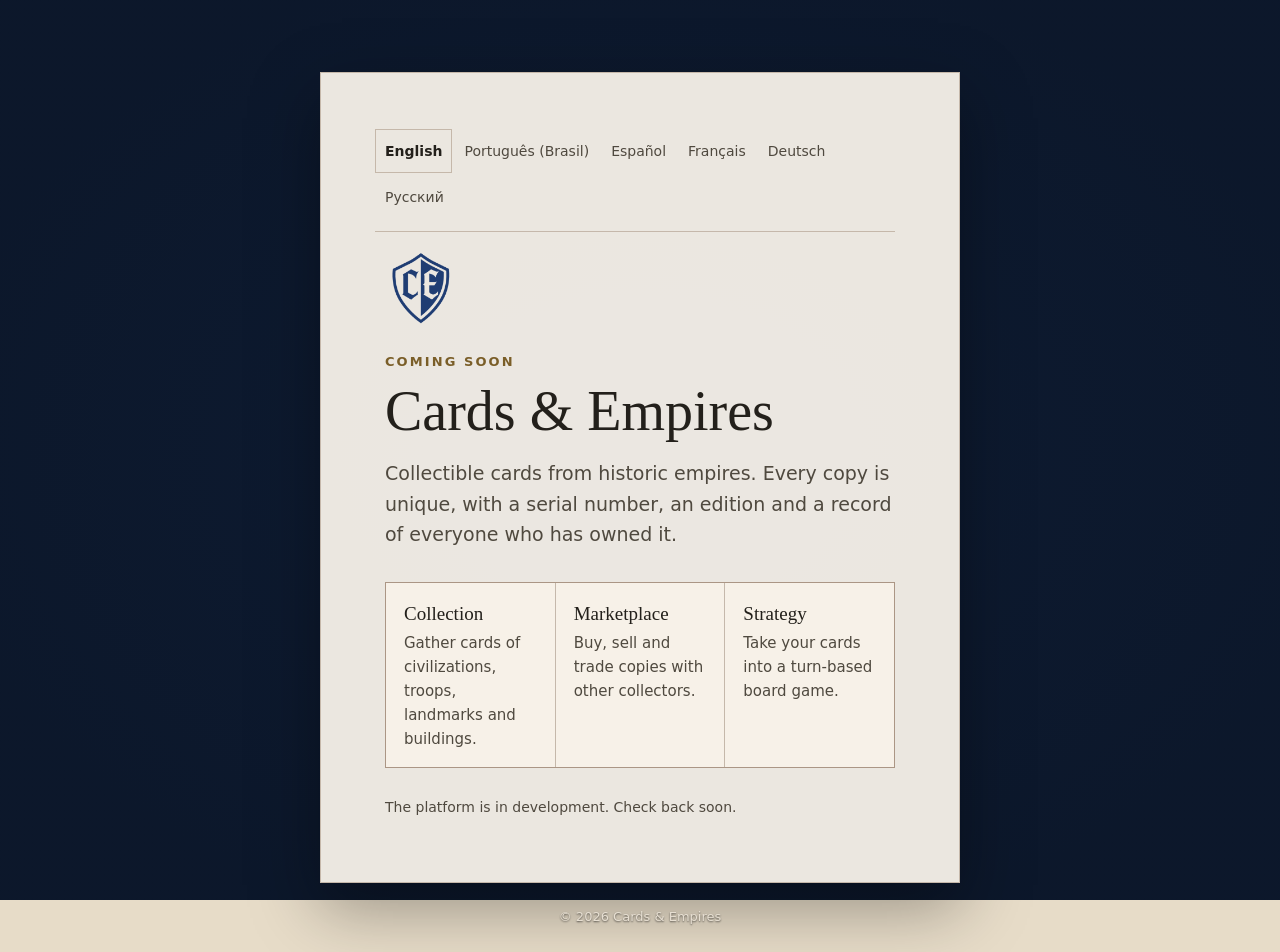
<file: index.html>
<!doctype html>
<html lang="en">
<head>
    <meta charset="utf-8">
    <meta name="viewport" content="width=device-width, initial-scale=1">
    <title>Cards &amp; Empires — Coming soon</title>
    <meta name="description" content="Cards &amp; Empires: unique collectible cards from historic empires, with a collection, a marketplace and a strategy game. Coming soon.">
    <meta name="color-scheme" content="dark light">
    <meta name="theme-color" content="#10213d">
    <meta http-equiv="Content-Security-Policy" content="default-src 'none'; script-src 'self'; img-src 'self'; style-src 'self'; base-uri 'none'; form-action 'none'">
    <meta name="referrer" content="strict-origin-when-cross-origin">
    <link rel="canonical" href="https://cardsandempires.com/">
    <link rel="alternate" hreflang="en" href="https://cardsandempires.com/">
    <link rel="alternate" hreflang="pt-BR" href="https://cardsandempires.com/pt-br/">
    <link rel="alternate" hreflang="es" href="https://cardsandempires.com/es/">
    <link rel="alternate" hreflang="fr" href="https://cardsandempires.com/fr/">
    <link rel="alternate" hreflang="de" href="https://cardsandempires.com/de/">
    <link rel="alternate" hreflang="ru" href="https://cardsandempires.com/ru/">
    <link rel="alternate" hreflang="x-default" href="https://cardsandempires.com/">
    <link rel="icon" href="/favicon.ico" sizes="any">
    <link rel="icon" type="image/png" sizes="32x32" href="/favicon-32x32.png">
    <link rel="stylesheet" href="/styles.css?v=c09af59374">
    <script src="/lang.js?v=146cf6b974"></script>
</head>
<body>
    <div class="backdrop" aria-hidden="true"><span></span><span></span><span></span><span></span><span></span><span></span><span></span></div>
    <main class="landing" aria-labelledby="title">
        <section class="panel">
            <div class="panel-top">
                <picture class="mark">
                    <source srcset="/assets/brand-mark-navy.png" media="(prefers-color-scheme: light)">
                    <img src="/assets/brand-mark-cream.png" alt="" width="72" height="72">
                </picture>
                <nav class="languages" aria-label="Language">
                    <ul>
                <li><a href="/" hreflang="en" lang="en" aria-current="page">English</a></li>
                <li><a href="/pt-br/" hreflang="pt-BR" lang="pt-BR">Português (Brasil)</a></li>
                <li><a href="/es/" hreflang="es" lang="es">Español</a></li>
                <li><a href="/fr/" hreflang="fr" lang="fr">Français</a></li>
                <li><a href="/de/" hreflang="de" lang="de">Deutsch</a></li>
                <li><a href="/ru/" hreflang="ru" lang="ru">Русский</a></li>
                    </ul>
                </nav>
            </div>
            <p class="kicker">Coming soon</p>
            <h1 id="title">Cards &amp; Empires</h1>
            <p class="lead">Collectible cards from historic empires. Every copy is unique, with a serial number, an edition and a record of everyone who has owned it.</p>
            <ul class="pillars">
                <li><strong>Collection</strong><span>Gather cards of civilizations, troops, landmarks and buildings.</span></li>
                <li><strong>Marketplace</strong><span>Buy, sell and trade copies with other collectors.</span></li>
                <li><strong>Strategy</strong><span>Take your cards into a turn-based board game.</span></li>
            </ul>
            <p class="note">The platform is in development. Check back soon.</p>
        </section>
        <footer class="footer">
            <p>&copy; 2026 Cards &amp; Empires</p>
        </footer>
    </main>
</body>
</html>
</file>
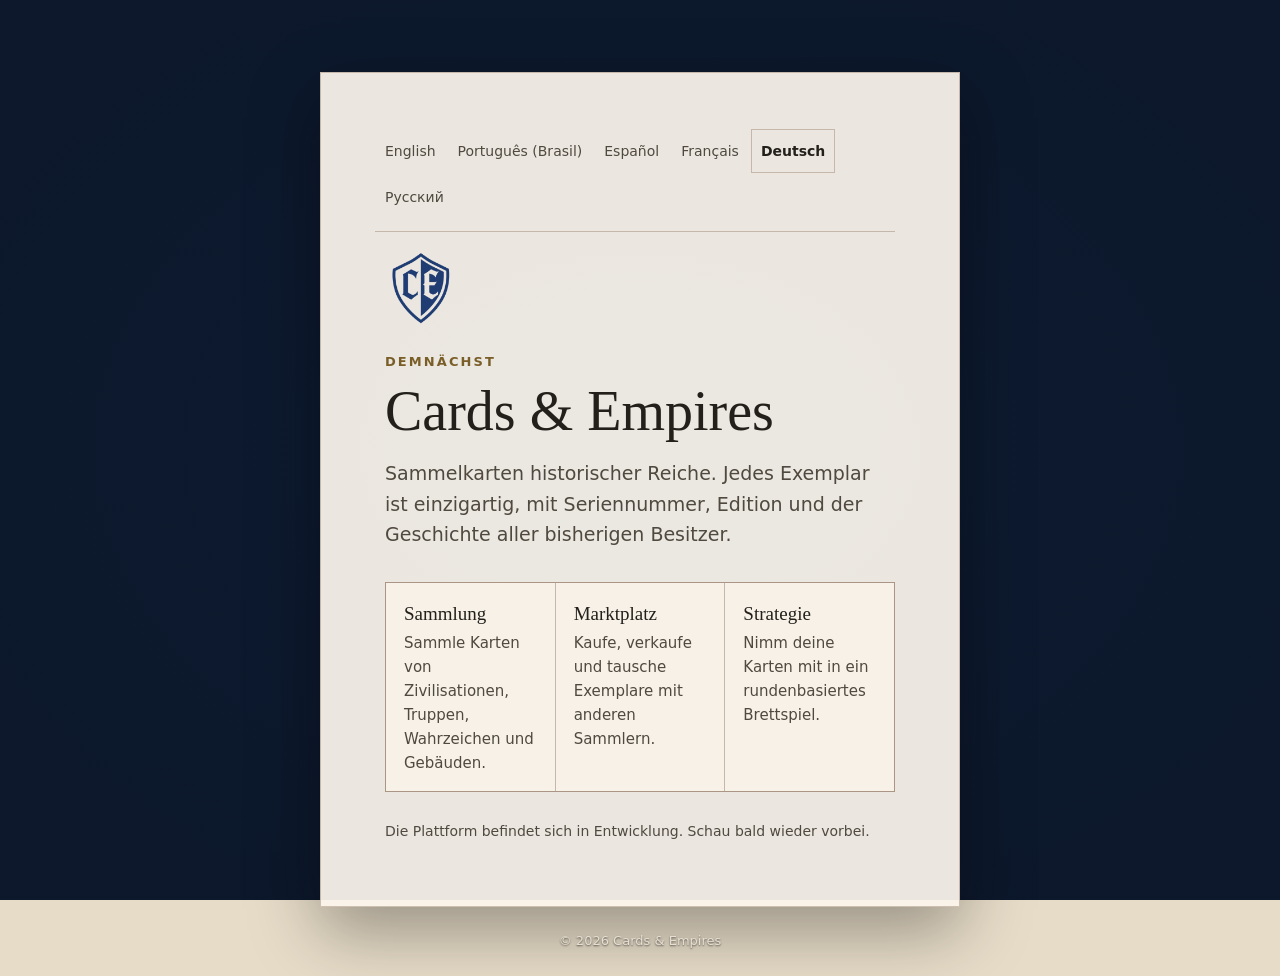
<file: de/index.html>
<!doctype html>
<html lang="de">
<head>
    <meta charset="utf-8">
    <meta name="viewport" content="width=device-width, initial-scale=1">
    <title>Cards &amp; Empires — Demnächst</title>
    <meta name="description" content="Cards &amp; Empires: einzigartige Sammelkarten historischer Reiche, mit Sammlung, Marktplatz und Strategiespiel. Demnächst.">
    <meta name="color-scheme" content="dark light">
    <meta name="theme-color" content="#10213d">
    <meta http-equiv="Content-Security-Policy" content="default-src 'none'; script-src 'self'; img-src 'self'; style-src 'self'; base-uri 'none'; form-action 'none'">
    <meta name="referrer" content="strict-origin-when-cross-origin">
    <link rel="canonical" href="https://cardsandempires.com/de/">
    <link rel="alternate" hreflang="en" href="https://cardsandempires.com/">
    <link rel="alternate" hreflang="pt-BR" href="https://cardsandempires.com/pt-br/">
    <link rel="alternate" hreflang="es" href="https://cardsandempires.com/es/">
    <link rel="alternate" hreflang="fr" href="https://cardsandempires.com/fr/">
    <link rel="alternate" hreflang="de" href="https://cardsandempires.com/de/">
    <link rel="alternate" hreflang="ru" href="https://cardsandempires.com/ru/">
    <link rel="alternate" hreflang="x-default" href="https://cardsandempires.com/">
    <link rel="icon" href="/favicon.ico" sizes="any">
    <link rel="icon" type="image/png" sizes="32x32" href="/favicon-32x32.png">
    <link rel="stylesheet" href="/styles.css?v=c09af59374">
    <script src="/lang.js?v=146cf6b974"></script>
</head>
<body>
    <div class="backdrop" aria-hidden="true"><span></span><span></span><span></span><span></span><span></span><span></span><span></span></div>
    <main class="landing" aria-labelledby="title">
        <section class="panel">
            <div class="panel-top">
                <picture class="mark">
                    <source srcset="/assets/brand-mark-navy.png" media="(prefers-color-scheme: light)">
                    <img src="/assets/brand-mark-cream.png" alt="" width="72" height="72">
                </picture>
                <nav class="languages" aria-label="Sprache">
                    <ul>
                <li><a href="/" hreflang="en" lang="en">English</a></li>
                <li><a href="/pt-br/" hreflang="pt-BR" lang="pt-BR">Português (Brasil)</a></li>
                <li><a href="/es/" hreflang="es" lang="es">Español</a></li>
                <li><a href="/fr/" hreflang="fr" lang="fr">Français</a></li>
                <li><a href="/de/" hreflang="de" lang="de" aria-current="page">Deutsch</a></li>
                <li><a href="/ru/" hreflang="ru" lang="ru">Русский</a></li>
                    </ul>
                </nav>
            </div>
            <p class="kicker">Demnächst</p>
            <h1 id="title">Cards &amp; Empires</h1>
            <p class="lead">Sammelkarten historischer Reiche. Jedes Exemplar ist einzigartig, mit Seriennummer, Edition und der Geschichte aller bisherigen Besitzer.</p>
            <ul class="pillars">
                <li><strong>Sammlung</strong><span>Sammle Karten von Zivilisationen, Truppen, Wahrzeichen und Gebäuden.</span></li>
                <li><strong>Marktplatz</strong><span>Kaufe, verkaufe und tausche Exemplare mit anderen Sammlern.</span></li>
                <li><strong>Strategie</strong><span>Nimm deine Karten mit in ein rundenbasiertes Brettspiel.</span></li>
            </ul>
            <p class="note">Die Plattform befindet sich in Entwicklung. Schau bald wieder vorbei.</p>
        </section>
        <footer class="footer">
            <p>&copy; 2026 Cards &amp; Empires</p>
        </footer>
    </main>
</body>
</html>
</file>
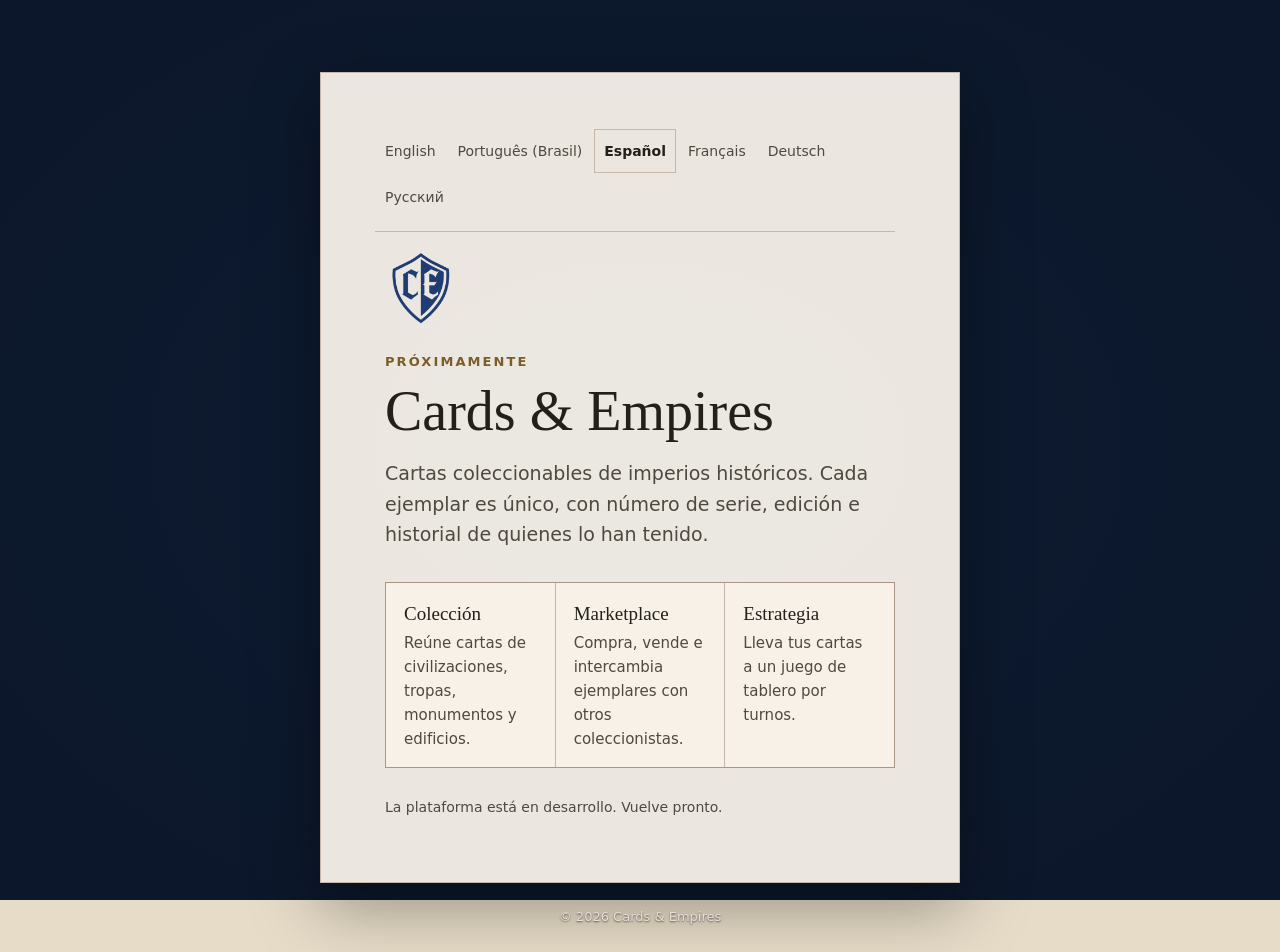
<file: es/index.html>
<!doctype html>
<html lang="es">
<head>
    <meta charset="utf-8">
    <meta name="viewport" content="width=device-width, initial-scale=1">
    <title>Cards &amp; Empires — Próximamente</title>
    <meta name="description" content="Cards &amp; Empires: cartas coleccionables únicas de imperios históricos, con colección, marketplace y un juego de estrategia. Próximamente.">
    <meta name="color-scheme" content="dark light">
    <meta name="theme-color" content="#10213d">
    <meta http-equiv="Content-Security-Policy" content="default-src 'none'; script-src 'self'; img-src 'self'; style-src 'self'; base-uri 'none'; form-action 'none'">
    <meta name="referrer" content="strict-origin-when-cross-origin">
    <link rel="canonical" href="https://cardsandempires.com/es/">
    <link rel="alternate" hreflang="en" href="https://cardsandempires.com/">
    <link rel="alternate" hreflang="pt-BR" href="https://cardsandempires.com/pt-br/">
    <link rel="alternate" hreflang="es" href="https://cardsandempires.com/es/">
    <link rel="alternate" hreflang="fr" href="https://cardsandempires.com/fr/">
    <link rel="alternate" hreflang="de" href="https://cardsandempires.com/de/">
    <link rel="alternate" hreflang="ru" href="https://cardsandempires.com/ru/">
    <link rel="alternate" hreflang="x-default" href="https://cardsandempires.com/">
    <link rel="icon" href="/favicon.ico" sizes="any">
    <link rel="icon" type="image/png" sizes="32x32" href="/favicon-32x32.png">
    <link rel="stylesheet" href="/styles.css?v=c09af59374">
    <script src="/lang.js?v=146cf6b974"></script>
</head>
<body>
    <div class="backdrop" aria-hidden="true"><span></span><span></span><span></span><span></span><span></span><span></span><span></span></div>
    <main class="landing" aria-labelledby="title">
        <section class="panel">
            <div class="panel-top">
                <picture class="mark">
                    <source srcset="/assets/brand-mark-navy.png" media="(prefers-color-scheme: light)">
                    <img src="/assets/brand-mark-cream.png" alt="" width="72" height="72">
                </picture>
                <nav class="languages" aria-label="Idioma">
                    <ul>
                <li><a href="/" hreflang="en" lang="en">English</a></li>
                <li><a href="/pt-br/" hreflang="pt-BR" lang="pt-BR">Português (Brasil)</a></li>
                <li><a href="/es/" hreflang="es" lang="es" aria-current="page">Español</a></li>
                <li><a href="/fr/" hreflang="fr" lang="fr">Français</a></li>
                <li><a href="/de/" hreflang="de" lang="de">Deutsch</a></li>
                <li><a href="/ru/" hreflang="ru" lang="ru">Русский</a></li>
                    </ul>
                </nav>
            </div>
            <p class="kicker">Próximamente</p>
            <h1 id="title">Cards &amp; Empires</h1>
            <p class="lead">Cartas coleccionables de imperios históricos. Cada ejemplar es único, con número de serie, edición e historial de quienes lo han tenido.</p>
            <ul class="pillars">
                <li><strong>Colección</strong><span>Reúne cartas de civilizaciones, tropas, monumentos y edificios.</span></li>
                <li><strong>Marketplace</strong><span>Compra, vende e intercambia ejemplares con otros coleccionistas.</span></li>
                <li><strong>Estrategia</strong><span>Lleva tus cartas a un juego de tablero por turnos.</span></li>
            </ul>
            <p class="note">La plataforma está en desarrollo. Vuelve pronto.</p>
        </section>
        <footer class="footer">
            <p>&copy; 2026 Cards &amp; Empires</p>
        </footer>
    </main>
</body>
</html>
</file>
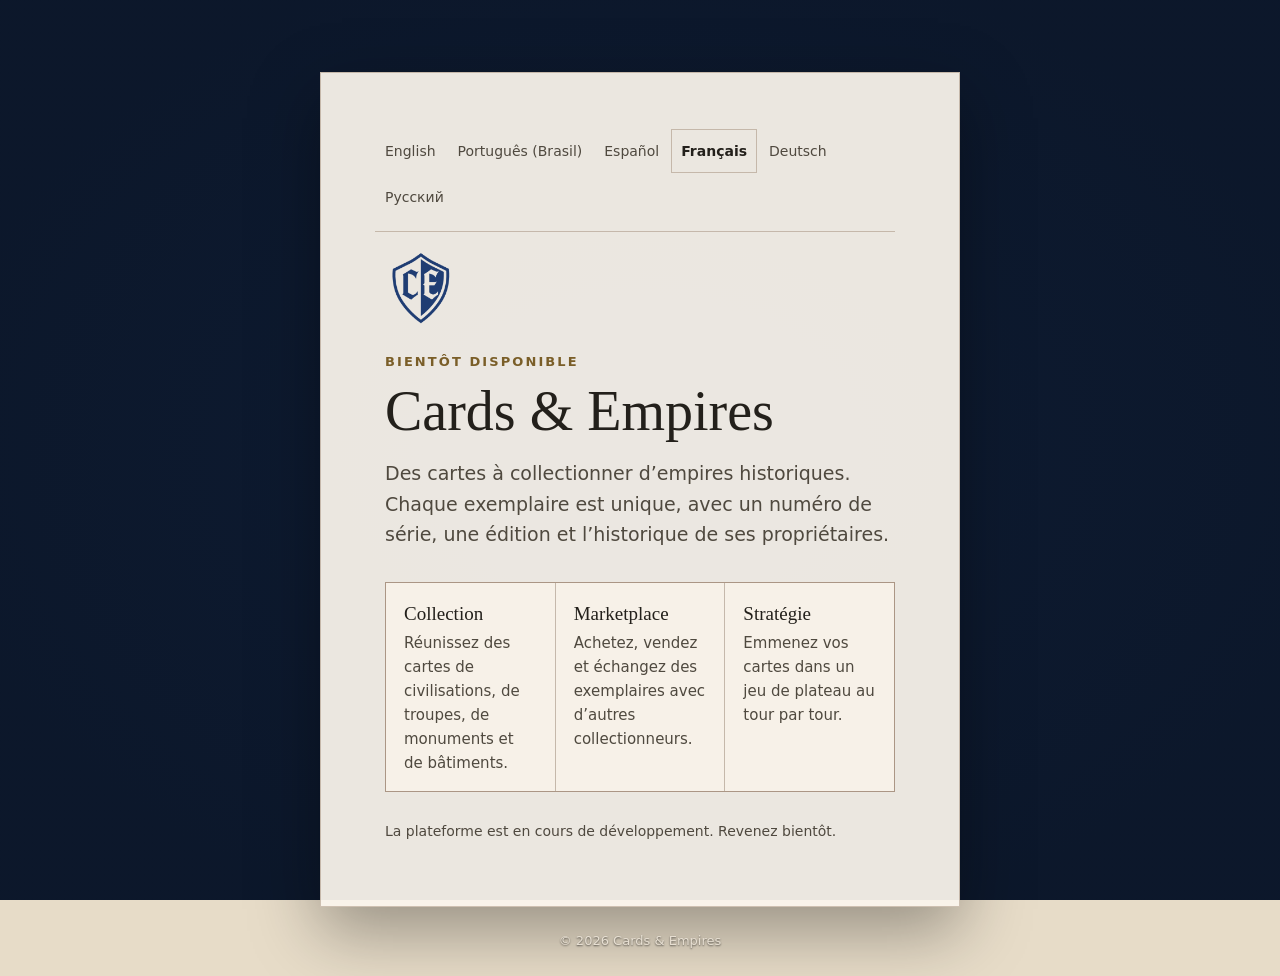
<file: fr/index.html>
<!doctype html>
<html lang="fr">
<head>
    <meta charset="utf-8">
    <meta name="viewport" content="width=device-width, initial-scale=1">
    <title>Cards &amp; Empires — Bientôt disponible</title>
    <meta name="description" content="Cards &amp; Empires : des cartes à collectionner uniques d’empires historiques, avec collection, marketplace et jeu de stratégie. Bientôt disponible.">
    <meta name="color-scheme" content="dark light">
    <meta name="theme-color" content="#10213d">
    <meta http-equiv="Content-Security-Policy" content="default-src 'none'; script-src 'self'; img-src 'self'; style-src 'self'; base-uri 'none'; form-action 'none'">
    <meta name="referrer" content="strict-origin-when-cross-origin">
    <link rel="canonical" href="https://cardsandempires.com/fr/">
    <link rel="alternate" hreflang="en" href="https://cardsandempires.com/">
    <link rel="alternate" hreflang="pt-BR" href="https://cardsandempires.com/pt-br/">
    <link rel="alternate" hreflang="es" href="https://cardsandempires.com/es/">
    <link rel="alternate" hreflang="fr" href="https://cardsandempires.com/fr/">
    <link rel="alternate" hreflang="de" href="https://cardsandempires.com/de/">
    <link rel="alternate" hreflang="ru" href="https://cardsandempires.com/ru/">
    <link rel="alternate" hreflang="x-default" href="https://cardsandempires.com/">
    <link rel="icon" href="/favicon.ico" sizes="any">
    <link rel="icon" type="image/png" sizes="32x32" href="/favicon-32x32.png">
    <link rel="stylesheet" href="/styles.css?v=c09af59374">
    <script src="/lang.js?v=146cf6b974"></script>
</head>
<body>
    <div class="backdrop" aria-hidden="true"><span></span><span></span><span></span><span></span><span></span><span></span><span></span></div>
    <main class="landing" aria-labelledby="title">
        <section class="panel">
            <div class="panel-top">
                <picture class="mark">
                    <source srcset="/assets/brand-mark-navy.png" media="(prefers-color-scheme: light)">
                    <img src="/assets/brand-mark-cream.png" alt="" width="72" height="72">
                </picture>
                <nav class="languages" aria-label="Langue">
                    <ul>
                <li><a href="/" hreflang="en" lang="en">English</a></li>
                <li><a href="/pt-br/" hreflang="pt-BR" lang="pt-BR">Português (Brasil)</a></li>
                <li><a href="/es/" hreflang="es" lang="es">Español</a></li>
                <li><a href="/fr/" hreflang="fr" lang="fr" aria-current="page">Français</a></li>
                <li><a href="/de/" hreflang="de" lang="de">Deutsch</a></li>
                <li><a href="/ru/" hreflang="ru" lang="ru">Русский</a></li>
                    </ul>
                </nav>
            </div>
            <p class="kicker">Bientôt disponible</p>
            <h1 id="title">Cards &amp; Empires</h1>
            <p class="lead">Des cartes à collectionner d’empires historiques. Chaque exemplaire est unique, avec un numéro de série, une édition et l’historique de ses propriétaires.</p>
            <ul class="pillars">
                <li><strong>Collection</strong><span>Réunissez des cartes de civilisations, de troupes, de monuments et de bâtiments.</span></li>
                <li><strong>Marketplace</strong><span>Achetez, vendez et échangez des exemplaires avec d’autres collectionneurs.</span></li>
                <li><strong>Stratégie</strong><span>Emmenez vos cartes dans un jeu de plateau au tour par tour.</span></li>
            </ul>
            <p class="note">La plateforme est en cours de développement. Revenez bientôt.</p>
        </section>
        <footer class="footer">
            <p>&copy; 2026 Cards &amp; Empires</p>
        </footer>
    </main>
</body>
</html>
</file>
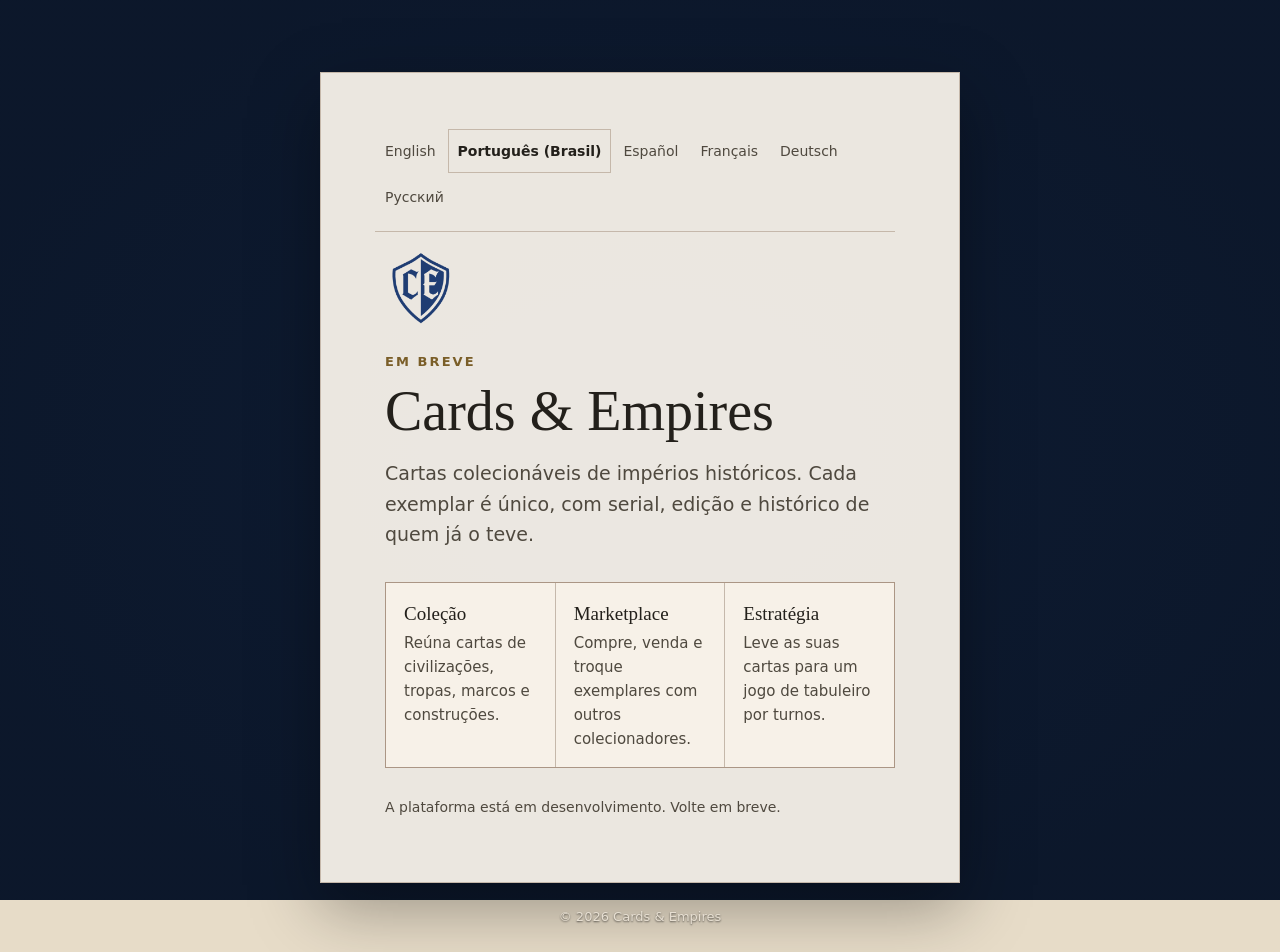
<file: pt-br/index.html>
<!doctype html>
<html lang="pt-BR">
<head>
    <meta charset="utf-8">
    <meta name="viewport" content="width=device-width, initial-scale=1">
    <title>Cards &amp; Empires — Em breve</title>
    <meta name="description" content="Cards &amp; Empires: cartas colecionáveis únicas de impérios históricos, com coleção, marketplace e um jogo de estratégia. Em breve.">
    <meta name="color-scheme" content="dark light">
    <meta name="theme-color" content="#10213d">
    <meta http-equiv="Content-Security-Policy" content="default-src 'none'; script-src 'self'; img-src 'self'; style-src 'self'; base-uri 'none'; form-action 'none'">
    <meta name="referrer" content="strict-origin-when-cross-origin">
    <link rel="canonical" href="https://cardsandempires.com/pt-br/">
    <link rel="alternate" hreflang="en" href="https://cardsandempires.com/">
    <link rel="alternate" hreflang="pt-BR" href="https://cardsandempires.com/pt-br/">
    <link rel="alternate" hreflang="es" href="https://cardsandempires.com/es/">
    <link rel="alternate" hreflang="fr" href="https://cardsandempires.com/fr/">
    <link rel="alternate" hreflang="de" href="https://cardsandempires.com/de/">
    <link rel="alternate" hreflang="ru" href="https://cardsandempires.com/ru/">
    <link rel="alternate" hreflang="x-default" href="https://cardsandempires.com/">
    <link rel="icon" href="/favicon.ico" sizes="any">
    <link rel="icon" type="image/png" sizes="32x32" href="/favicon-32x32.png">
    <link rel="stylesheet" href="/styles.css?v=c09af59374">
    <script src="/lang.js?v=146cf6b974"></script>
</head>
<body>
    <div class="backdrop" aria-hidden="true"><span></span><span></span><span></span><span></span><span></span><span></span><span></span></div>
    <main class="landing" aria-labelledby="title">
        <section class="panel">
            <div class="panel-top">
                <picture class="mark">
                    <source srcset="/assets/brand-mark-navy.png" media="(prefers-color-scheme: light)">
                    <img src="/assets/brand-mark-cream.png" alt="" width="72" height="72">
                </picture>
                <nav class="languages" aria-label="Idioma">
                    <ul>
                <li><a href="/" hreflang="en" lang="en">English</a></li>
                <li><a href="/pt-br/" hreflang="pt-BR" lang="pt-BR" aria-current="page">Português (Brasil)</a></li>
                <li><a href="/es/" hreflang="es" lang="es">Español</a></li>
                <li><a href="/fr/" hreflang="fr" lang="fr">Français</a></li>
                <li><a href="/de/" hreflang="de" lang="de">Deutsch</a></li>
                <li><a href="/ru/" hreflang="ru" lang="ru">Русский</a></li>
                    </ul>
                </nav>
            </div>
            <p class="kicker">Em breve</p>
            <h1 id="title">Cards &amp; Empires</h1>
            <p class="lead">Cartas colecionáveis de impérios históricos. Cada exemplar é único, com serial, edição e histórico de quem já o teve.</p>
            <ul class="pillars">
                <li><strong>Coleção</strong><span>Reúna cartas de civilizações, tropas, marcos e construções.</span></li>
                <li><strong>Marketplace</strong><span>Compre, venda e troque exemplares com outros colecionadores.</span></li>
                <li><strong>Estratégia</strong><span>Leve as suas cartas para um jogo de tabuleiro por turnos.</span></li>
            </ul>
            <p class="note">A plataforma está em desenvolvimento. Volte em breve.</p>
        </section>
        <footer class="footer">
            <p>&copy; 2026 Cards &amp; Empires</p>
        </footer>
    </main>
</body>
</html>
</file>
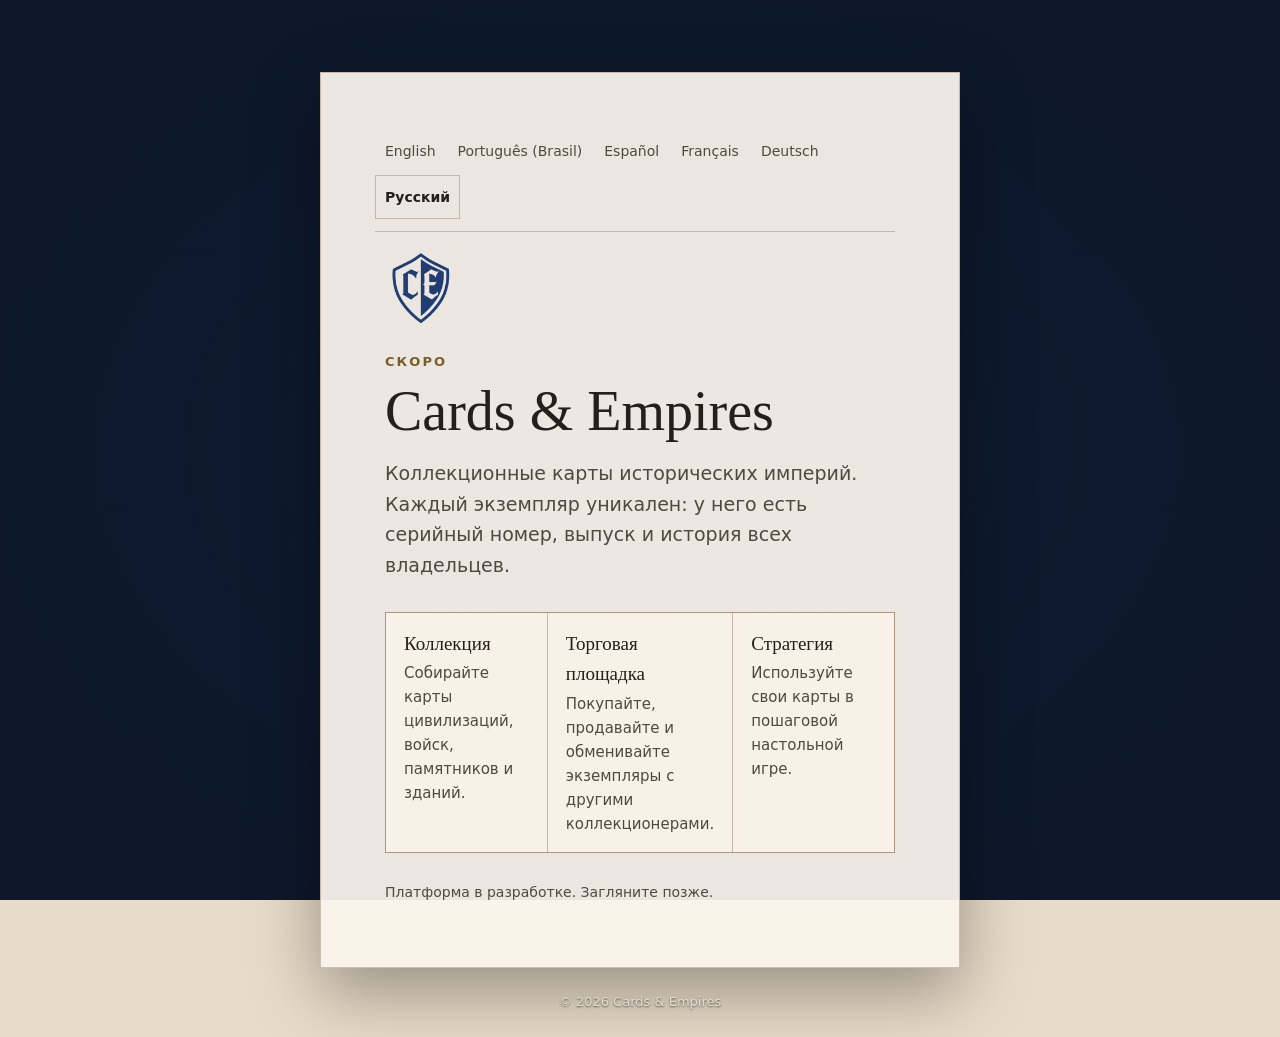
<file: ru/index.html>
<!doctype html>
<html lang="ru">
<head>
    <meta charset="utf-8">
    <meta name="viewport" content="width=device-width, initial-scale=1">
    <title>Cards &amp; Empires — Скоро</title>
    <meta name="description" content="Cards &amp; Empires: уникальные коллекционные карты исторических империй, с коллекцией, торговой площадкой и стратегической игрой. Скоро.">
    <meta name="color-scheme" content="dark light">
    <meta name="theme-color" content="#10213d">
    <meta http-equiv="Content-Security-Policy" content="default-src 'none'; script-src 'self'; img-src 'self'; style-src 'self'; base-uri 'none'; form-action 'none'">
    <meta name="referrer" content="strict-origin-when-cross-origin">
    <link rel="canonical" href="https://cardsandempires.com/ru/">
    <link rel="alternate" hreflang="en" href="https://cardsandempires.com/">
    <link rel="alternate" hreflang="pt-BR" href="https://cardsandempires.com/pt-br/">
    <link rel="alternate" hreflang="es" href="https://cardsandempires.com/es/">
    <link rel="alternate" hreflang="fr" href="https://cardsandempires.com/fr/">
    <link rel="alternate" hreflang="de" href="https://cardsandempires.com/de/">
    <link rel="alternate" hreflang="ru" href="https://cardsandempires.com/ru/">
    <link rel="alternate" hreflang="x-default" href="https://cardsandempires.com/">
    <link rel="icon" href="/favicon.ico" sizes="any">
    <link rel="icon" type="image/png" sizes="32x32" href="/favicon-32x32.png">
    <link rel="stylesheet" href="/styles.css?v=c09af59374">
    <script src="/lang.js?v=146cf6b974"></script>
</head>
<body>
    <div class="backdrop" aria-hidden="true"><span></span><span></span><span></span><span></span><span></span><span></span><span></span></div>
    <main class="landing" aria-labelledby="title">
        <section class="panel">
            <div class="panel-top">
                <picture class="mark">
                    <source srcset="/assets/brand-mark-navy.png" media="(prefers-color-scheme: light)">
                    <img src="/assets/brand-mark-cream.png" alt="" width="72" height="72">
                </picture>
                <nav class="languages" aria-label="Язык">
                    <ul>
                <li><a href="/" hreflang="en" lang="en">English</a></li>
                <li><a href="/pt-br/" hreflang="pt-BR" lang="pt-BR">Português (Brasil)</a></li>
                <li><a href="/es/" hreflang="es" lang="es">Español</a></li>
                <li><a href="/fr/" hreflang="fr" lang="fr">Français</a></li>
                <li><a href="/de/" hreflang="de" lang="de">Deutsch</a></li>
                <li><a href="/ru/" hreflang="ru" lang="ru" aria-current="page">Русский</a></li>
                    </ul>
                </nav>
            </div>
            <p class="kicker">Скоро</p>
            <h1 id="title">Cards &amp; Empires</h1>
            <p class="lead">Коллекционные карты исторических империй. Каждый экземпляр уникален: у него есть серийный номер, выпуск и история всех владельцев.</p>
            <ul class="pillars">
                <li><strong>Коллекция</strong><span>Собирайте карты цивилизаций, войск, памятников и зданий.</span></li>
                <li><strong>Торговая площадка</strong><span>Покупайте, продавайте и обменивайте экземпляры с другими коллекционерами.</span></li>
                <li><strong>Стратегия</strong><span>Используйте свои карты в пошаговой настольной игре.</span></li>
            </ul>
            <p class="note">Платформа в разработке. Загляните позже.</p>
        </section>
        <footer class="footer">
            <p>&copy; 2026 Cards &amp; Empires</p>
        </footer>
    </main>
</body>
</html>
</file>
<file: styles.css>
/* Cards & Empires — landing page. Colors from the visual guide v1; system fonts only, no external resources. */
:root {
    color-scheme: dark;
    --royal: #1f3d73;
    --royal-deep: #10213d;
    --wine: #6a2737;
    --gold: #b49a63;
    --gold-soft: #d3bd88;
    --charcoal: #17191b;
    --stone: #202428;
    --ink: #f2eadc;
    --muted: #c9c1b4;
    --line: rgba(211, 189, 136, .32);
    --panel: rgba(23, 25, 27, .9);
    --page: #0f1a2d;
    --pattern: rgba(211, 189, 136, .06);
    --display: Georgia, 'Times New Roman', serif;
    --text: ui-sans-serif, system-ui, -apple-system, 'Segoe UI', Roboto, sans-serif;
}

@media (prefers-color-scheme: light) {
    :root {
        color-scheme: light;
        --gold: #8a6d33;
        --gold-soft: #7a5e28;
        --ink: #23201b;
        --muted: #4f493f;
        --line: rgba(110, 75, 49, .3);
        --panel: rgba(250, 245, 236, .94);
        --page: #e7dcc8;
        --pattern: rgba(31, 61, 115, .07);
    }
}

*, *::before, *::after { box-sizing: border-box; }

html { -webkit-text-size-adjust: 100%; }

body {
    min-height: 100vh;
    min-height: 100dvh;
    margin: 0;
    background-color: var(--page);
    color: var(--ink);
    font-family: var(--text);
    line-height: 1.6;
}

.landing {
    display: grid;
    min-height: 100vh;
    min-height: 100dvh;
    grid-template-rows: 1fr auto;
    place-items: center;
    padding: clamp(24px, 6vw, 72px) 16px 16px;
}

.panel {
    width: min(100%, 640px);
    border: 1px solid var(--line);
    padding: clamp(32px, 6vw, 64px) clamp(24px, 6vw, 64px);
    background: var(--panel);
    box-shadow: 0 24px 64px rgba(0, 0, 0, .35);
}

.mark img { display: block; width: 72px; height: 72px; }

.kicker {
    margin: 28px 0 8px;
    color: var(--gold-soft);
    font-size: 13px;
    font-weight: 700;
    letter-spacing: .16em;
    text-transform: uppercase;
}

h1 {
    margin: 0;
    font-family: var(--display);
    font-size: clamp(36px, 7vw, 56px);
    font-weight: 400;
    line-height: 1.1;
    text-wrap: balance;
}

.lead {
    max-width: 52ch;
    margin: 16px 0 0;
    color: var(--muted);
    font-size: clamp(17px, 2.2vw, 19px);
}

.pillars {
    display: grid;
    gap: 1px;
    margin: 32px 0 0;
    padding: 0;
    list-style: none;
    background: var(--line);
    border: 1px solid var(--line);
}

.pillars li {
    display: grid;
    align-content: start;
    gap: 2px;
    padding: 16px 18px;
    background: var(--panel);
}

.pillars strong { font-family: var(--display); font-size: 19px; font-weight: 400; }

.pillars span { color: var(--muted); font-size: 15px; }

.note { margin: 28px 0 0; color: var(--muted); font-size: 14px; }

.footer { padding: 24px 0 8px; color: #e7dfd2; font-size: 13px; text-shadow: 0 1px 2px rgba(0, 0, 0, .6); }

.footer p { margin: 0; }

@media (min-width: 720px) {
    .pillars { grid-template-columns: repeat(3, 1fr); }
}

/* Rotating card artwork behind the panel, in CSS only (the CSP allows no scripts).
   Seven images, 8 s each with a 2 s crossfade; a still image when the visitor prefers reduced motion. */
.backdrop { position: fixed; inset: 0; z-index: -1; overflow: hidden; background: #10213d; }
.backdrop::after { position: absolute; inset: 0; background: radial-gradient(ellipse at center, rgba(8, 14, 25, .3), rgba(8, 14, 25, .5) 80%); content: ""; }
.backdrop span { position: absolute; inset: 0; background-position: center; background-size: cover; opacity: 0; animation: backdrop-fade 56s linear infinite; }
.backdrop span:nth-child(1) { background-image: url("/assets/art/cavalry-knight.webp"); animation-delay: -2s; }
.backdrop span:nth-child(2) { background-image: url("/assets/art/longbow-archers.webp"); animation-delay: 6s; }
.backdrop span:nth-child(3) { background-image: url("/assets/art/hill-castle.webp"); animation-delay: 14s; }
.backdrop span:nth-child(4) { background-image: url("/assets/art/blacksmith-forge.webp"); animation-delay: 22s; }
.backdrop span:nth-child(5) { background-image: url("/assets/art/battering-ram.webp"); animation-delay: 30s; }
.backdrop span:nth-child(6) { background-image: url("/assets/art/village-militia.webp"); animation-delay: 38s; }
.backdrop span:nth-child(7) { background-image: url("/assets/art/village-crafts.webp"); animation-delay: 46s; }
@keyframes backdrop-fade {
    0% { opacity: 0; }
    3.57% { opacity: 1; }
    14.29% { opacity: 1; }
    17.86% { opacity: 0; }
    100% { opacity: 0; }
}
@media (prefers-reduced-motion: reduce) {
    .backdrop span { animation: none; }
    .backdrop span:nth-child(1) { opacity: 1; }
}

/* Language selector: plain links (no scripts); the current language is marked with aria-current. */
.panel-top { display: grid; gap: 20px; }
.panel-top .languages { order: -1; margin: -8px 0 0 -10px; padding-bottom: 12px; border-bottom: 1px solid var(--line); }
.languages ul { display: flex; flex-wrap: wrap; gap: 2px; margin: 0; padding: 0; list-style: none; }
.languages a { display: inline-flex; min-height: 44px; align-items: center; padding: 0 9px; border: 1px solid transparent; color: var(--muted); font-size: 14px; text-decoration: none; }
.languages a:hover { color: var(--ink); text-decoration: underline; text-underline-offset: 3px; }
.languages a[aria-current="page"] { border-color: var(--line); color: var(--ink); font-weight: 600; }
.languages a:focus-visible { outline: 2px solid var(--gold-soft); outline-offset: 2px; }
</file>
